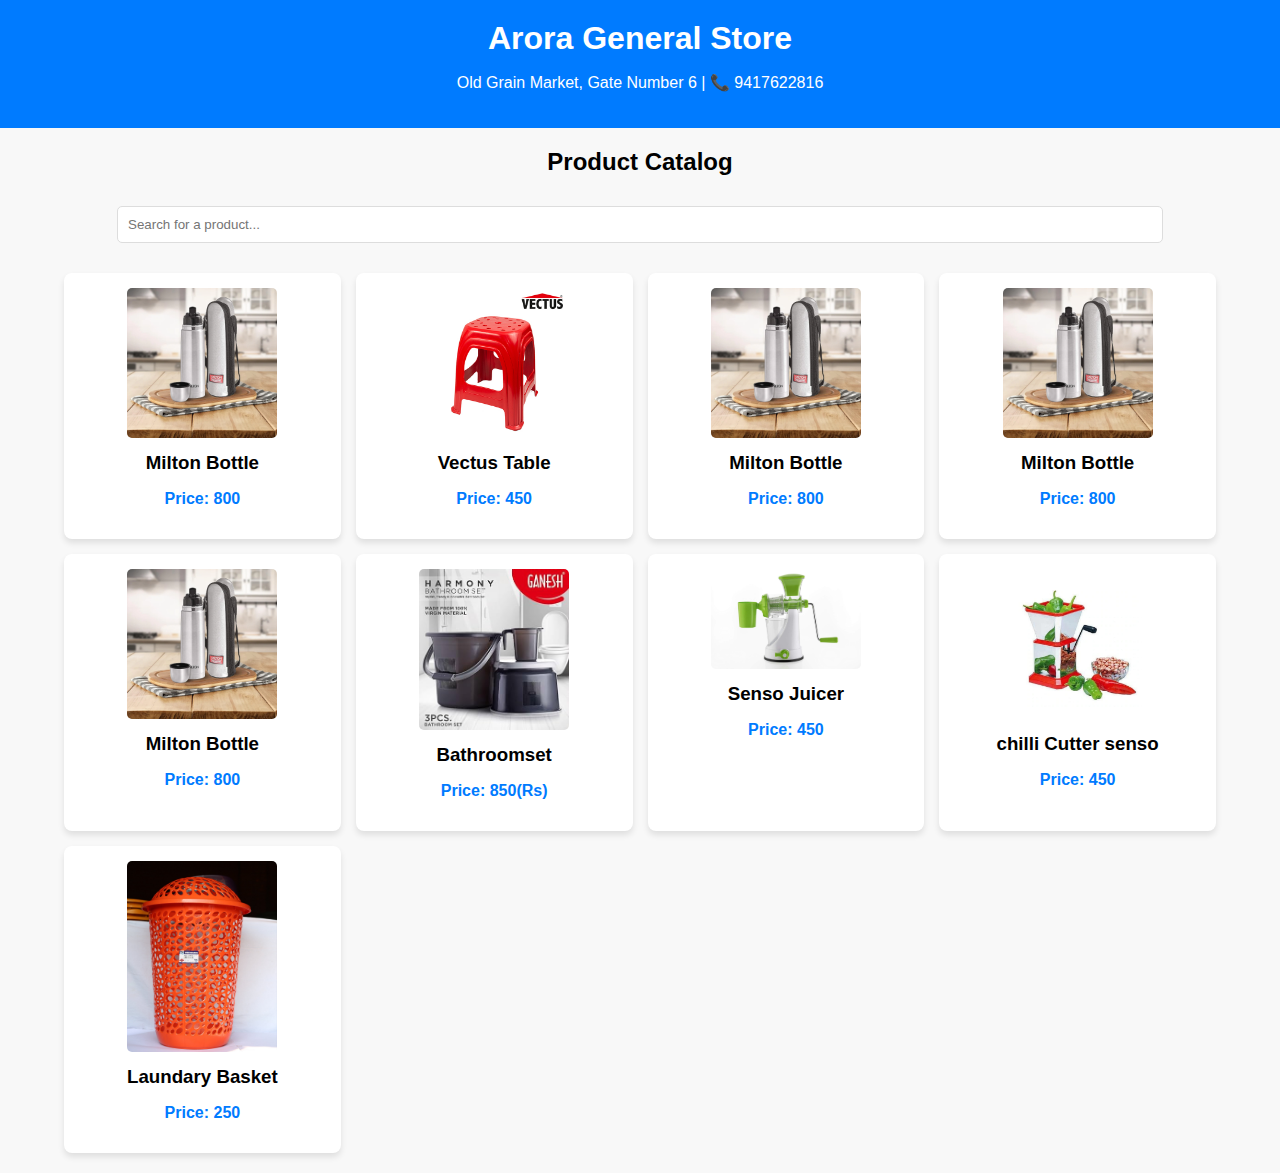
<file: index.html>
<!DOCTYPE html>
<html lang="en">
<head>
 
    <meta charset="UTF-8">
    <meta name="viewport" content="width=device-width, initial-scale=1.0">
    <title>Arora General Store - Product Catalog</title>
    <meta name="description" content="Find the best plastic products at Arora General Store, Old Grain Market, Gate Number 6. Contact: 9417622816.">
    <link rel="stylesheet" href="styles.css">
</head>
<body>

    <header>
        <h1>Arora General Store</h1>
        <p>Old Grain Market, Gate Number 6 | 📞 9417622816</p>
    </header>

    <h2>Product Catalog</h2>

    <input type="text" id="searchBox" placeholder="Search for a product...">

    <div id="product-container">
        <!-- Products will be displayed here -->
    </div>

    <script src="script.js"></script>

</body>
</html>
</file>
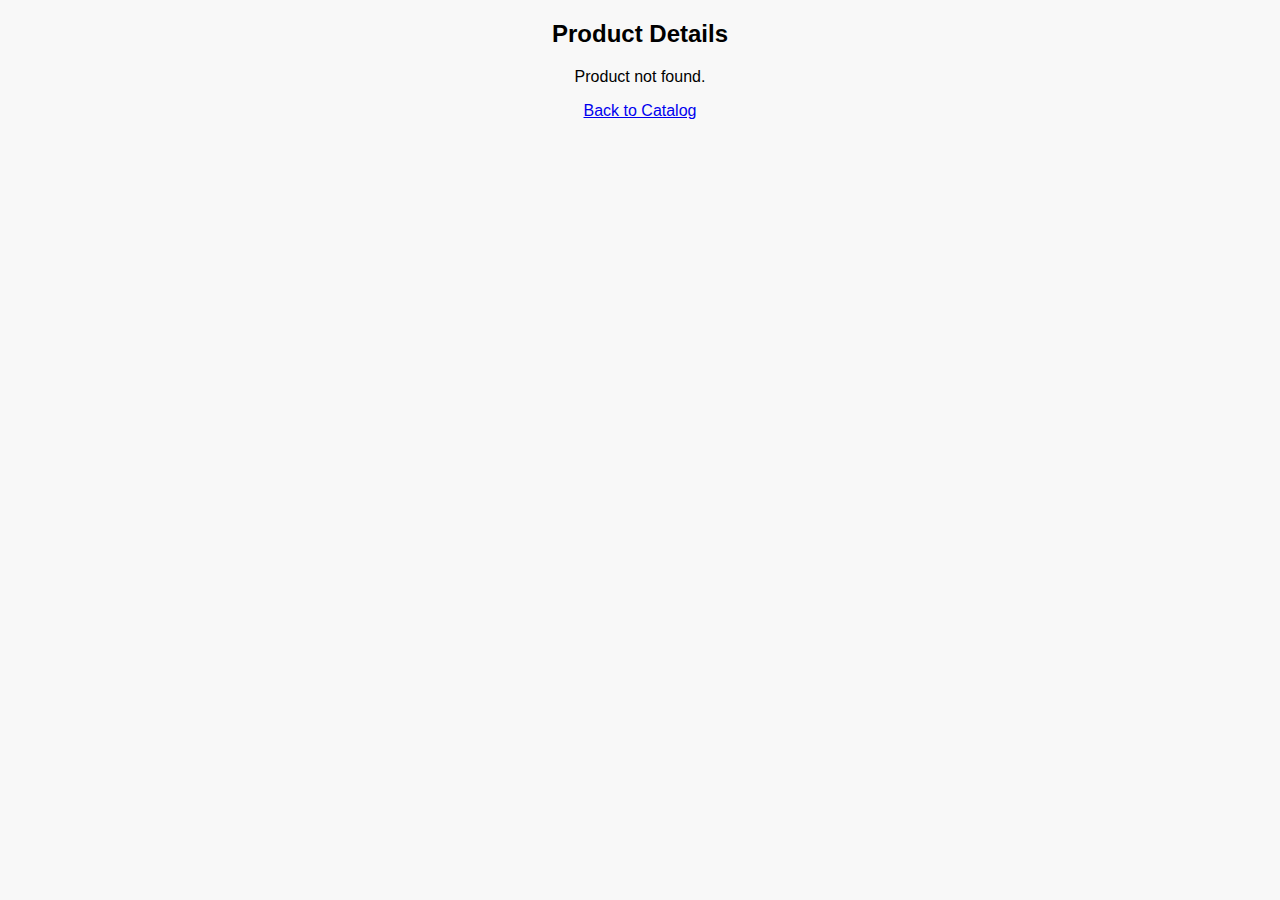
<file: product.html>
<!DOCTYPE html>
<html lang="en">
<head>
    <meta charset="UTF-8">
    <meta name="viewport" content="width=device-width, initial-scale=1.0">
    <title>Product Details</title>
    <link rel="stylesheet" href="styles.css">
</head>
<body>

    <h2>Product Details</h2>

    <div id="product-details"></div>

    <a href="index.html">Back to Catalog</a>

    <script src="product.js"></script>

</body>
</html>
</file>
<file: styles.css>
body {
    font-family: Arial, sans-serif;
    text-align: center;
    background-color: #f8f8f8;
    margin: 0;
    padding: 0;
}

header {
    background-color: #007BFF;
    color: white;
    padding: 20px;
}

h1 {
    margin: 0;
}

h2 {
    margin-top: 20px;
}

input {
    padding: 10px;
    width: 80%;
    margin: 10px;
    border: 1px solid #ddd;
    border-radius: 5px;
}

#product-container {
    display: grid;
    grid-template-columns: repeat(auto-fit, minmax(250px, 1fr)); /* 3 per row */
    gap: 15px;
    padding: 20px;
    width: 90%;
    margin: auto;
    max-width: 1200px;
}


.product-card {
    background: white;
    padding: 15px;
    border-radius: 8px;
    box-shadow: 0 4px 6px rgba(0, 0, 0, 0.1);
    text-align: center;
}

.product-card img {
    max-width: 100%;
    height: auto;
    border-radius: 5px;
}

.product-card h3 {
    margin: 10px 0 5px;
}

.product-card p {
    font-weight: bold;
    color: #007BFF;
}
</file>
